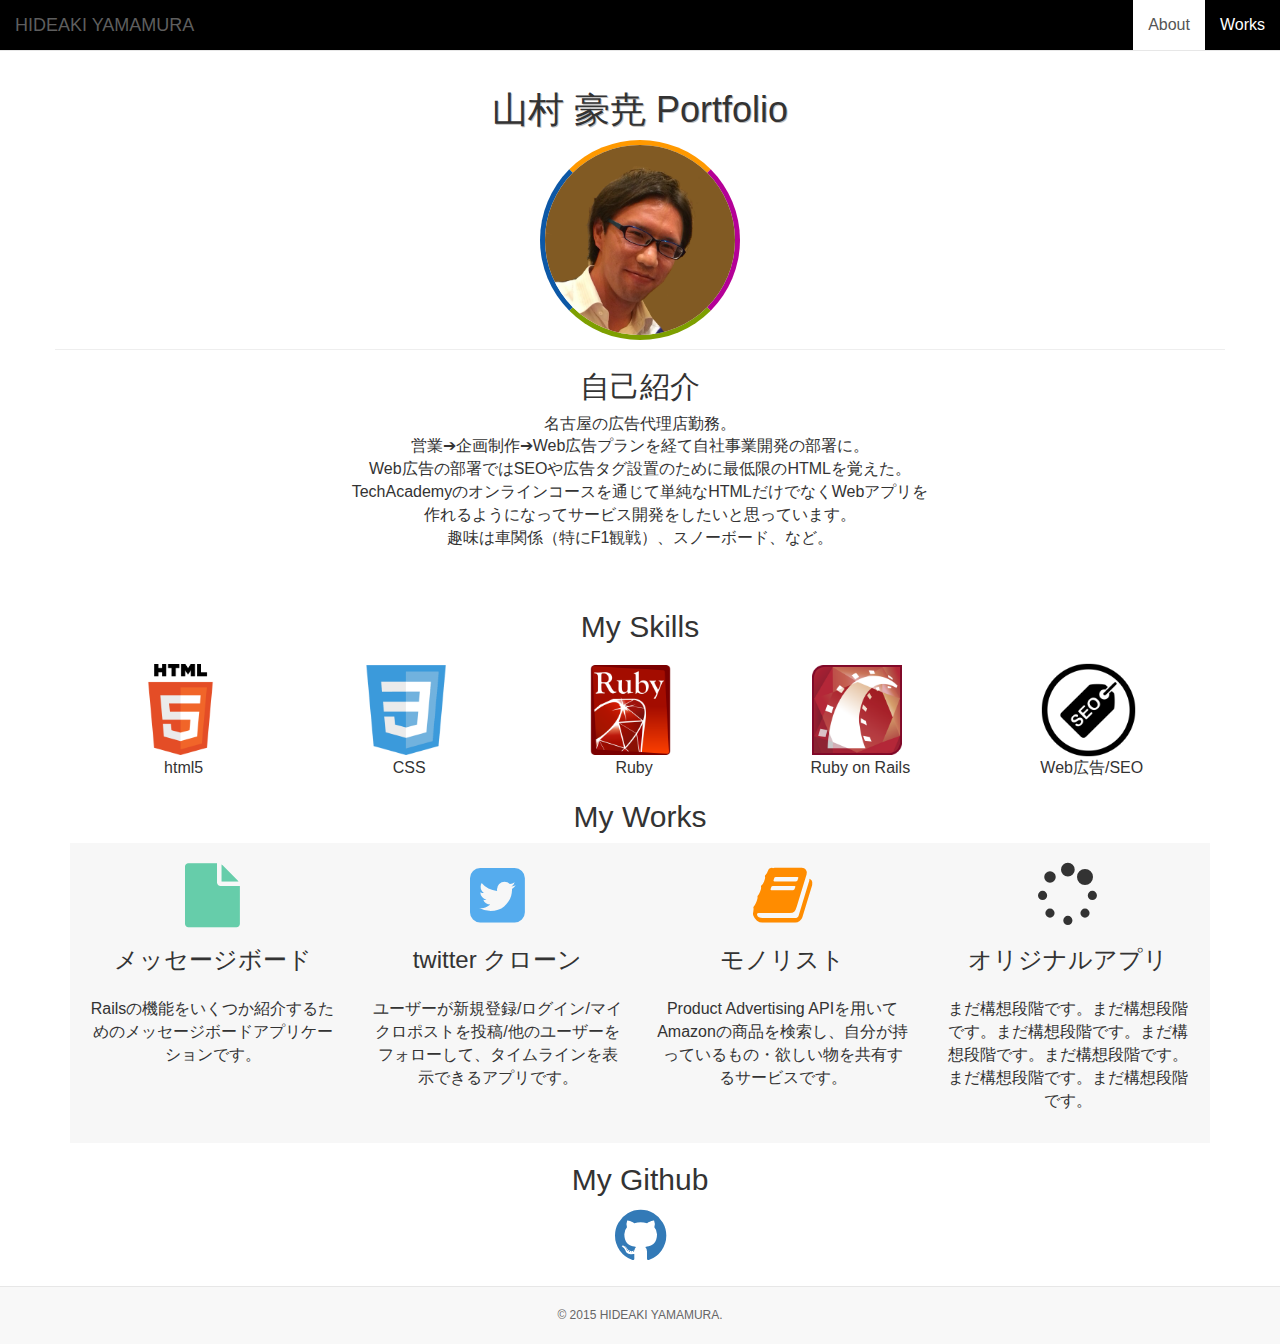
<file: index.html>
<!DOCTYPE html>
<html lang="ja">

<head prefix="og: http://ogp.me/ns# fb: http://ogp.me/ns/fb# article: http://ogp.me/ns/article#">
  <meta charset="utf-8">
  <title>HIDEAKI YAMAMURA | TechAcademy RoR6期</title>
  <meta name="viewport" content="width=device-width, initial-scale=1">
  <meta http-equiv="X-UA-Compatible" content="IE=edge">

  <!-- 検索エンジン最適化 -->
  <meta name="description" content="TechAcademyのRuby on Rails オンラインブートキャンプ第6期受講生のポートフォリオサイト" />
  <meta name="keywords" content="山村豪尭 Techacademy RubyonRails HTML CSS ポートフォリオ" />
  <!-- インデックスはしたくない -->
  <meta name="robots" content="noindex" />
  <!-- OGPの設定 -->
  <meta property="og:locale" content="ja_JP" />
  <meta property="og:type" content="website" />
  <meta property="og:title" content="Hideaki Yamamura" />
  <meta property="og:description" content="TechAcademyのRuby on Rails オンラインブートキャンプ第6期受講生のポートフォリオサイト" 　/>
  <meta property="og:url" content=”あとで書く” />
  <meta property="og:image" content=”あとで設定する” />


  <!-- FontAwesomeの読み込み -->
  <link rel="stylesheet" href="//netdna.bootstrapcdn.com/font-awesome/4.0.3/css/font-awesome.min.css">
  <!-- BootstrapのCSS読み込み -->
  <link rel="stylesheet" href="//maxcdn.bootstrapcdn.com/bootstrap/3.3.4/css/bootstrap.min.css">
  <!-- Bootstrapカスタム用CSS -->
  <link rel="stylesheet" href="./portfolio.css">
  <!-- jQuery読み込み -->
  <script src="//ajax.googleapis.com/ajax/libs/jquery/1.11.2/jquery.min.js"></script>
  <!-- BootstrapのJS読み込み -->
  <script src="//maxcdn.bootstrapcdn.com/bootstrap/3.3.4/js/bootstrap.min.js"></script>
</head>

<!-- ここから本文 -->

<body>
  <!-- Google タグマネージャー -->
  <noscript>
    <iframe src="//www.googletagmanager.com/ns.html?id=GTM-NKM8GJ" height="0" width="0" style="display:none;visibility:hidden"></iframe>
  </noscript>
  <script>
    (function(w, d, s, l, i) {
      w[l] = w[l] || [];
      w[l].push({
        'gtm.start': new Date().getTime(),
        event: 'gtm.js'
      });
      var f = d.getElementsByTagName(s)[0],
        j = d.createElement(s),
        dl = l != 'dataLayer' ? '&l=' + l : '';
      j.async = true;
      j.src =
        '//www.googletagmanager.com/gtm.js?id=' + i + dl;
      f.parentNode.insertBefore(j, f);
    })(window, document, 'script', 'dataLayer', 'GTM-NKM8GJ');
  </script>
  <!-- End Google Tag Manager -->

  <header>
    <nav class="navbar navbar-default navbar-fixed-top">
      <div class="container-fluid">
        <div class="navbar-header">
          <button type="button" class="navbar-toggle collapsed" data-toggle="collapse" data-target="#site-menu">
            <span class="sr-only">Toggle navigation</span>
            <span class="icon-bar"></span>
            <span class="icon-bar"></span>
            <span class="icon-bar"></span>
          </button>
          <a class="navbar-brand" href="#">HIDEAKI YAMAMURA</a>
        </div>
        <div class="collapse navbar-collapse" id="site-menu">
          <ul class="nav navbar-nav navbar-right">
            <li class="active"><a href="#">About</a></li>
            <li><a href="#myworks">Works</a></li>
          </ul>
        </div>
      </div>
    </nav>
  </header>
  <div class="container">
    <div class="row">
      <div class="page-header">
        <h1>山村 豪尭 Portfolio</h1>
        <img src="./img/profile.png" alt="" />
      </div>
      <div class="biograpy">
        <h2>自己紹介</h2>
        <p>名古屋の広告代理店勤務。
          <br />営業➔企画制作➔Web広告プランを経て自社事業開発の部署に。
          <br />Web広告の部署ではSEOや広告タグ設置のために最低限のHTMLを覚えた。
          <br />TechAcademyのオンラインコースを通じて単純なHTMLだけでなくWebアプリを
          <br />作れるようになってサービス開発をしたいと思っています。
          <br />趣味は車関係（特にF1観戦）、スノーボード、など。
        </p>
      </div>
    </div>
    <div class="myskill">
      <h2>My Skills</h2>
      <div class="skill-detail">
        <table border="0">
          <tr>
            <td>
              <img src="./img/HTML5_Logo.png" alt="html5" />
            </td>
            <td>
              <img src="./img/css3.png" alt="css3" />
            </td>
            <td>
              <img src="./img/ruby-logo.png" alt="ruby" />
            </td>
            <td>
              <img src="./img/ror_logo.png" alt="Ruby on Rails" />
            </td>
            <td>
              <img src="./img/seo-logo.png" alt="seo web広告" />
            </td>
          </tr>
          <tr>
            <td>html5</td>
            <td>CSS</td>
            <td>Ruby</td>
            <td>Ruby on Rails</td>
            <td>Web広告/SEO</td>
          </tr>
        </table>
      </div>
    </div>
    <div id="myworks">
      <h2>My Works</h2>
      <div class="works-wrapper">
        <div class="col-md-3">
          <div class="work-icon">
            <span class="fa fa-file fa-4x" aria-hidden="true"></span>
            <h3>メッセージボード</h3>
            <p>
              Railsの機能をいくつか紹介するためのメッセージボードアプリケーションです。
            </p>
          </div>
        </div>
        <div class="col-md-3">
          <div class="work-icon">
            <span class="fa fa-twitter-square fa-4x" aria-hidden="true"></span>
            <h3>twitter クローン</h3>
            <p>
              ユーザーが新規登録/ログイン/マイクロポストを投稿/他のユーザーをフォローして、タイムラインを表示できるアプリです。
            </p>
          </div>
        </div>
        <div class="col-md-3">
          <div class="work-icon">
            <span class="fa fa-book fa-4x" aria-hidden="true"></span>
            <h3>モノリスト</h3>
            <p>
             Product Advertising APIを用いてAmazonの商品を検索し、自分が持っているもの・欲しい物を共有するサービスです。
            </p>
          </div>
        </div>
        <div class="col-md-3">
          <div class="work-icon">
            <span class="fa fa-spinner fa-4x fa-spin" aria-hidden="true"></span>
            <h3>オリジナルアプリ</h3>
            <p>
             まだ構想段階です。まだ構想段階です。まだ構想段階です。まだ構想段階です。まだ構想段階です。まだ構想段階です。まだ構想段階です。
            </p>
          </div>
        </div>
      </div>
    </div>
  </div>


  <!-- ソーシャルアイコン -->
  <h2>My Github</h2>
  <a href="https://github.com/hidemcr30" target="_blank" title="Github"><span class="fa fa-github" aria-hidden="true"></span></a>
  <!-- フッター -->
  <footer>
    <div class="copyright">© 2015 HIDEAKI YAMAMURA.</div>
  </footer>
</body>

</html>
</file>
<file: portfolio.css>
body {
  font-size: 16px;
  padding-top: 50px;
}
h2 {
  text-align: center;
}
.navbar {
  border-radius: 0;
  background-color: black;
}
.navbar-default .navbar-brand {
  color: #fff;
}
.navbar-default .navbar-nav>.active>a {
  background-color: #fff;
}
.navbar-default .navbar-nav>li>a {
  color: #fff
}
.row {
  margin-bottom: 50px;
}
.page-header {
  text-align: center;
  text-shadow: 1px 1px 0px #bfbfbf;
}
.page-header img {
  max-width: 200px;
  border: 5px solid;
  border-top-color: #FF9900;
  border-right-color: #B40097;
  border-bottom-color: #7D9F00;
  border-left-color: #0D58A6;
  border-radius: 50%;
}
.biograpy {
  text-align: center;
}
.works-wrapper {
  min-height: 300px;
  padding: 20px 0 20px 0;
  background-color: #f7f7f7;
  text-align: center;
}
.col-sm-6 {
  padding-top: 30px;
}
.heading {
  padding-bottom: px;
  color: #5f5d60;
}
.skill-detail {
  margin-top: 20px;
}
.skill-detail td {
  text-align: center;
  vertical-align: middle;
  margin: 0 3% 0 0;
}
.skill-detail img {
  width: 40%;
  margin: 0 3% 0 0;
}
.work-icon {
  position: relative;
}
.work-icon p {
  padding-top: 15px;
  width: 100%;
}

.works-wrapper .icon .fa {
  margin-bottom: 5px;
  font-size: 50px;
}
.fa-file {
  color: #66cdaa;
}
.fa-twitter-square {
  color: #55acee;
}
.fa-book {
  color: #ff8c00;
}
.content p {
  margin-bottom: 30px;
}
.fa-github {
  display: inline-block;
  width: 100%;
  font-size: 60px;
  text-align: center;
  margin-bottom: 20px;
}
footer {
  border-top: 1px solid#e7e7e7;
  background-color: #f8f8f8;
  text-align: center;
}
.copyright {
  padding: 20px 0;
  font-size: 12px;
  color: #666;
}
</file>
